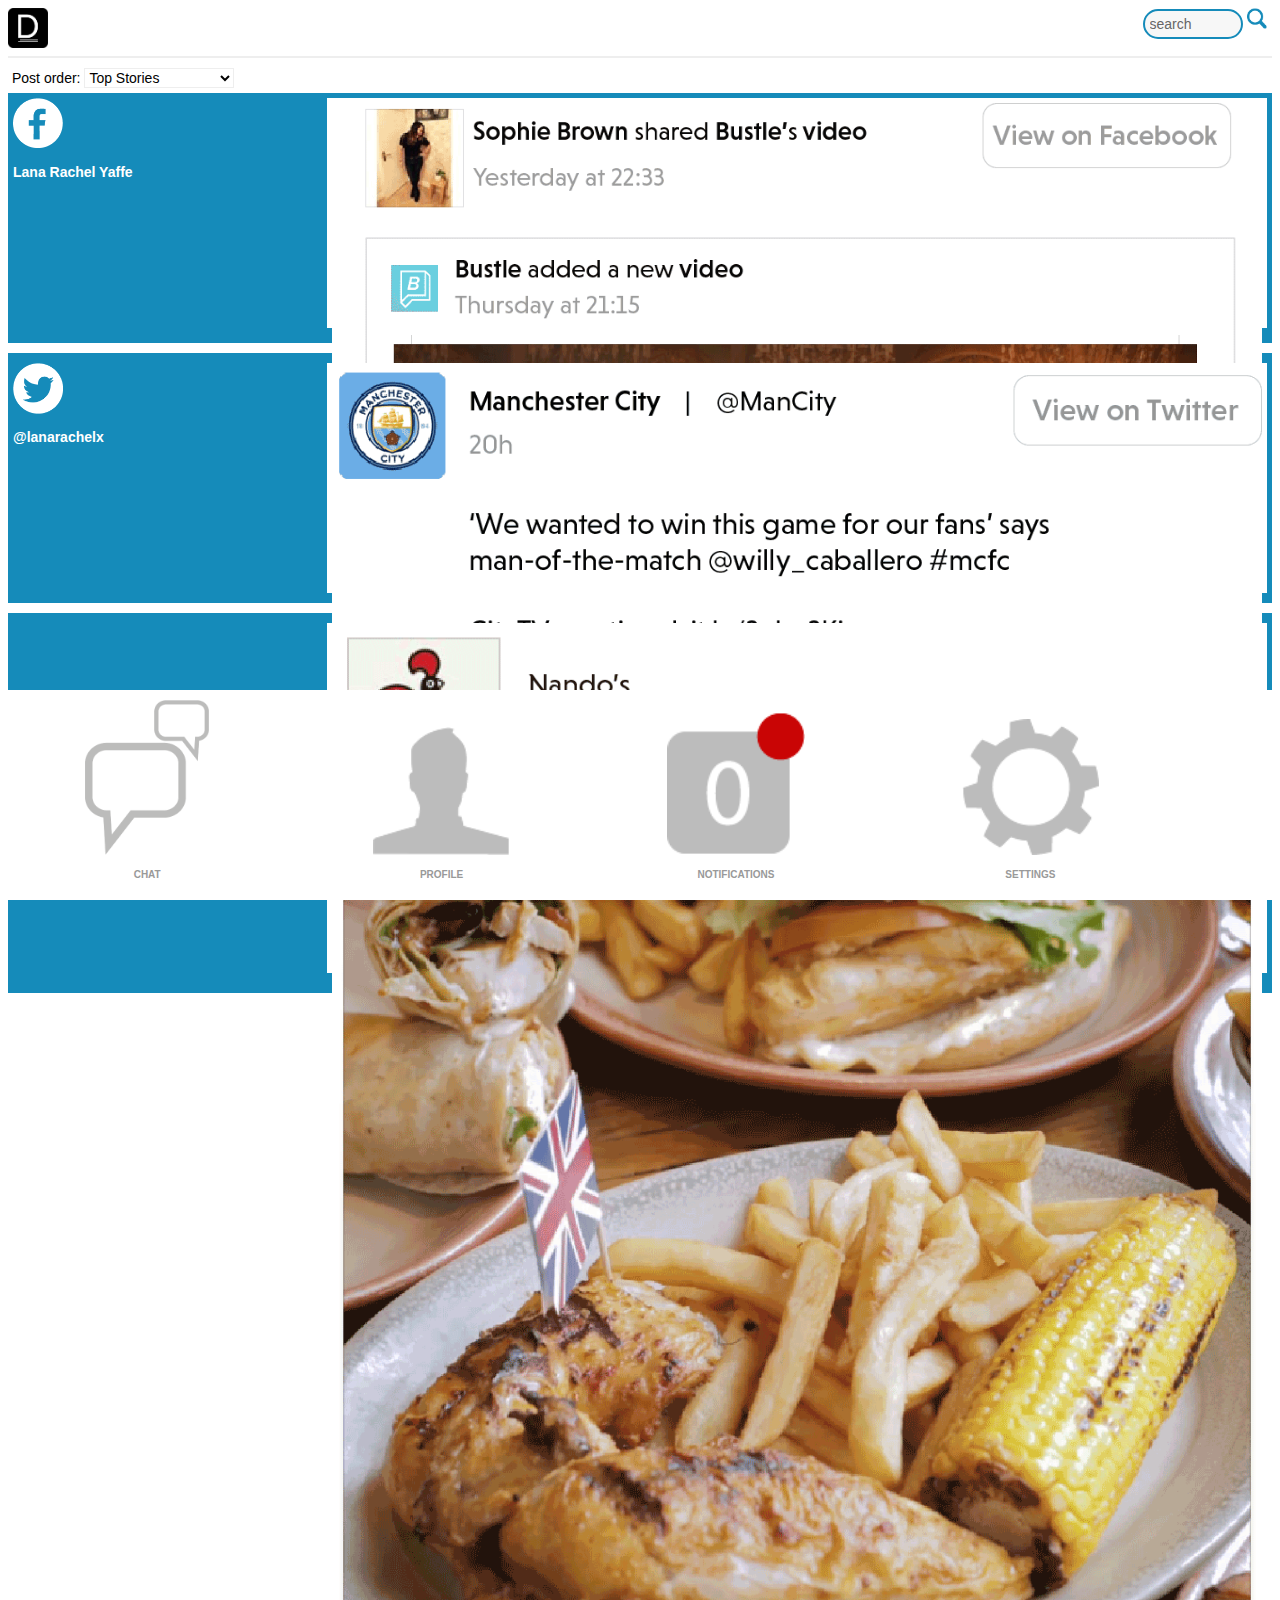
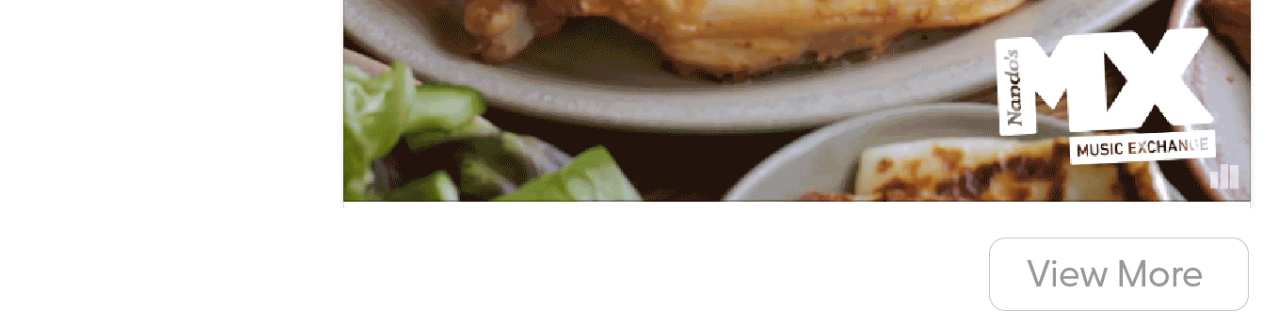
<file: conscientious.html>
<!DOCTYPE html>
<html>
    <head>
        <meta charset="utf-8">
        <meta http-equiv="X-UA-Compatible" content="IE=edge,chrome=1">
        <meta name="viewport" content="initial-scale=1, maximum-scale=1, user-scalable=no, width=device-width">
        <title>FYP - CONSCIENTIOUSNESS UI</title>
        <link rel="stylesheet" href="style.css">
        <script type="text/javascript">
        window.onload = function(){ 
            //Get submit button
            var submitbutton = document.getElementById("tfq");
            //Add listener to submit button
            if(submitbutton.addEventListener){
                submitbutton.addEventListener("click", function() {
                    if (submitbutton.value == 'search'){
                        submitbutton.value = '';
                    }
                });
            }
        }
        </script>
    </head>
    <body>
        
        <header>
            <div id="search-header">
                <a href="conscientious.html"><img src="img/logo.png" alt="Destination Logo" width="40px"/></a>
                <form id="search-bar" method="get" action="#">
                    <input type="text" class="search-input" size="25" maxlength="120" value="search">
                    <input type="image" name="submit" src="img/search.png" class="search-btn">
                </form>
            </div>
        </header>
        
        <div id="posts-order">
            Post order:
            <select name="post-order" class="order">
                <option value="top-stories">Top Stories</option>
                <option value="most-recent">Most Recent</option>
                <option value="most-liked">Most Liked</option>
            </select>
        </div>
    
        <div class="facebook-post">
            <div class="col-1">
                <img src="img/facebook.png" alt="Facebook icon" width="50px" class="facebook-icon"/>
                <h2>Lana Rachel Yaffe</h2>
            </div>
            <div class="col-9 post">
                <img src="img/fb-post.png" alt="facebook post" width="100%"/>
            </div>
        </div>
        
        <div class="twitter-post">
            <div class="col-1">
                <img src="img/twitter.png" alt="Twitter icon" width="50px" class="twitter-icon"/>
                <h2>@lanarachelx</h2>
            </div>
            <div class="col-9 post">
                <img src="img/twitter-post.png" alt="twitter post" width="100%"/>
            </div>
        </div>
        
        <div class="ad-post">
            <div class="col-1">
            </div>
            <div class="col-9 ad post">
                <img src="img/advert.png" alt="advert" width="100%"/>
            </div>
        </div>
        
        <footer id="menu-nav" class="row">
            <div class="col-4">
                <a href="#"><img src="img/chat.png" alt="chat icon" width="45%"/></a>
                <p>CHAT</p>
            </div>
            <div class="col-4">
                <a href="fb-profile.html"><img src="img/profile.png" alt="profile icon" width="50%"/></a>
                <p>PROFILE</p>
            </div>
            <div class="col-4">
                <a href="notifications.html"><img src="img/notification.png" alt="notifications icon" width="50%"/></a>
                <p>NOTIFICATIONS</p>
            </div>
            <div class="col-4">
                <a href="settings.html"><img src="img/settings.png" alt="settings icon" width="50%"/></a>
                <p>SETTINGS
            </div>
        </footer>
        
    </body>
</html>
</file>
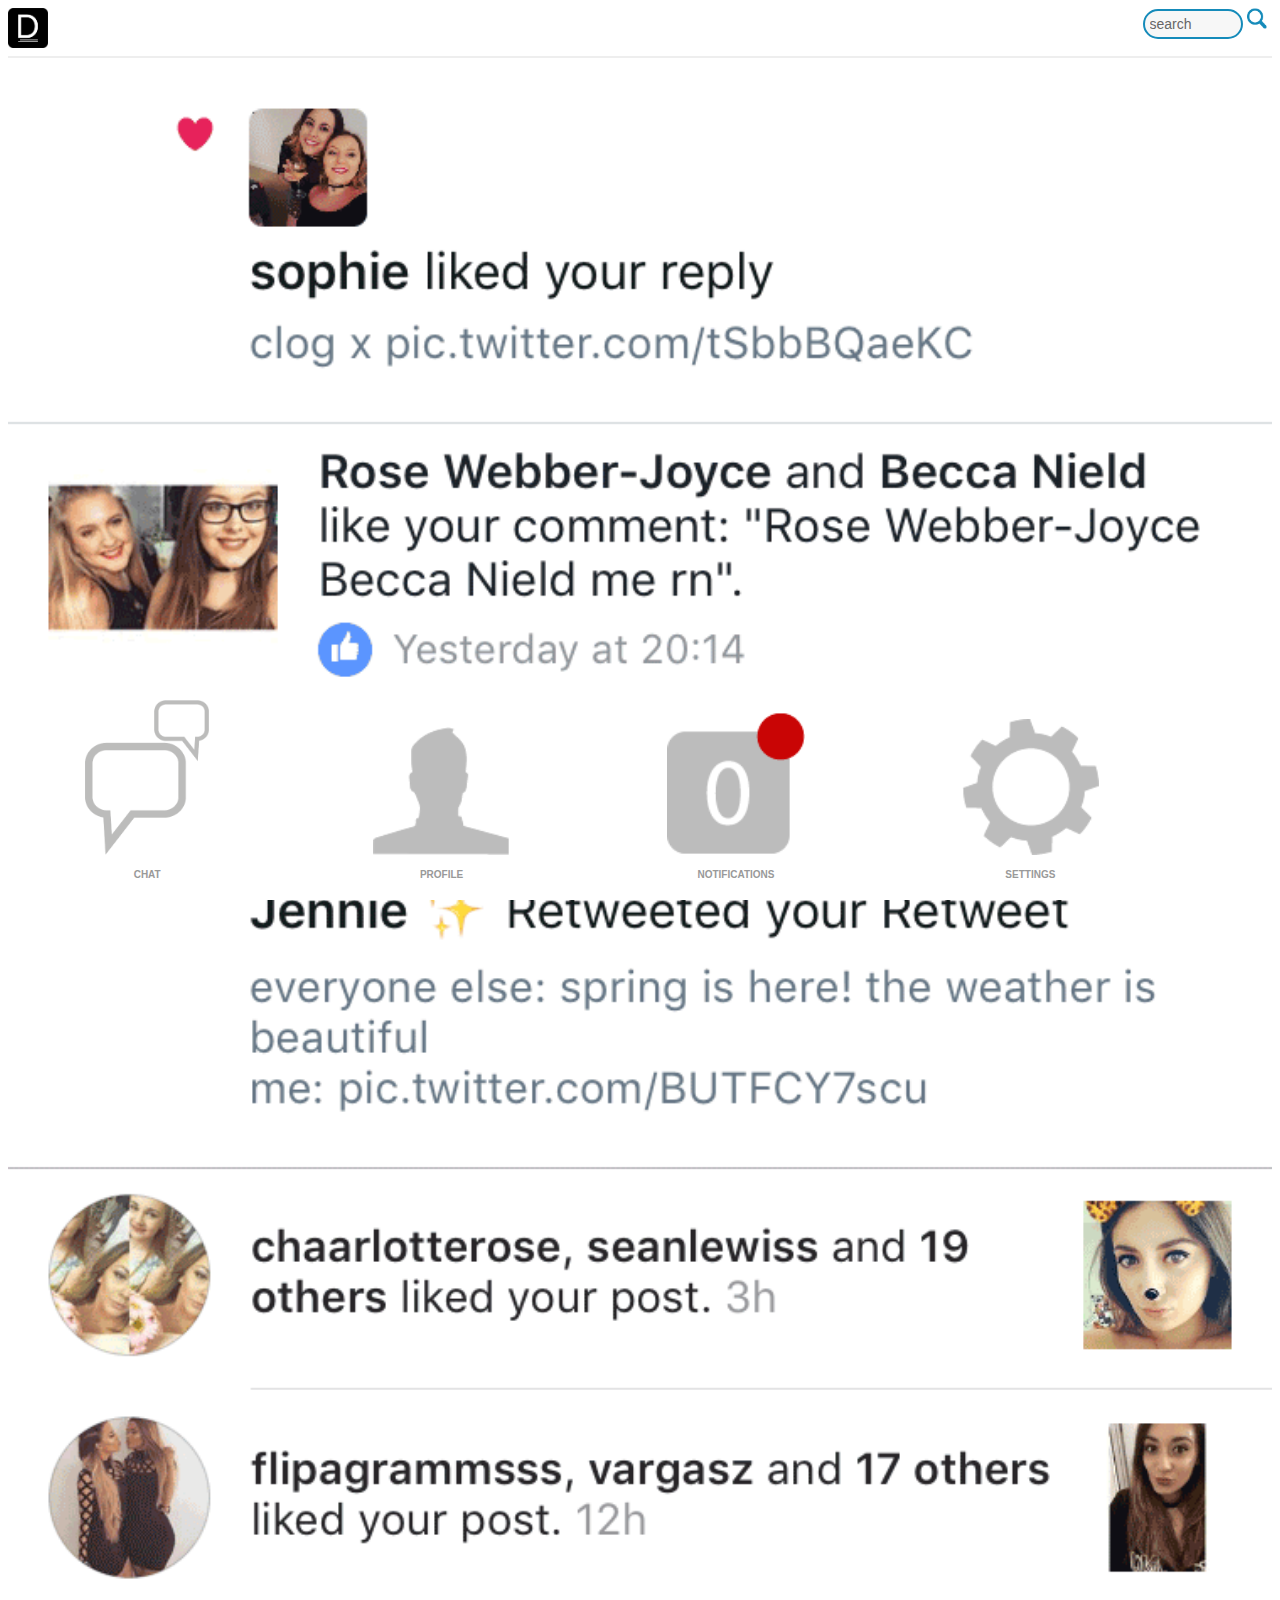
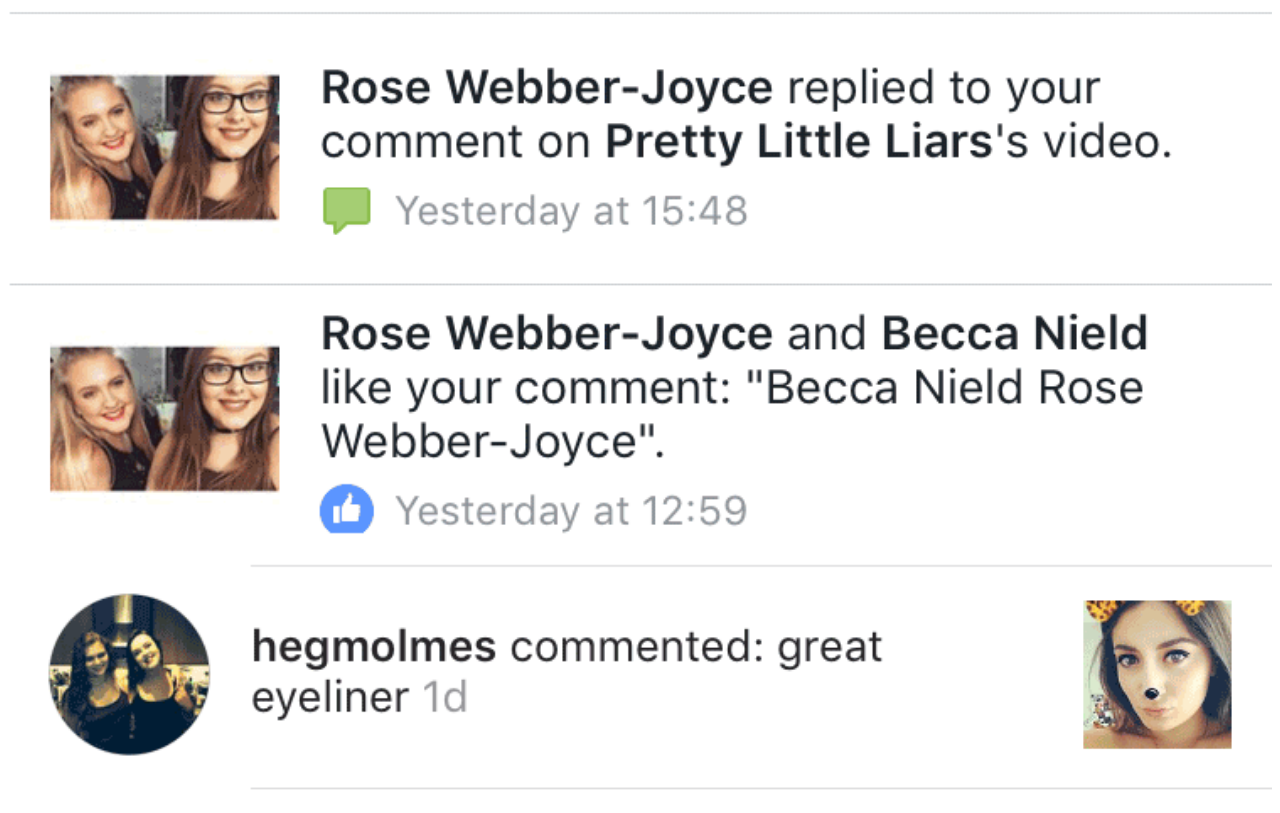
<file: notifications.html>
<!DOCTYPE html>
<html>
    <head>
        <meta charset="utf-8">
        <meta http-equiv="X-UA-Compatible" content="IE=edge,chrome=1">
        <meta name="viewport" content="initial-scale=1, maximum-scale=1, user-scalable=no, width=device-width">
        <title>FYP - CONSCIENTIOUSNESS UI</title>
        <link rel="stylesheet" href="style.css">
        <script type="text/javascript">
        window.onload = function(){ 
            //Get submit button
            var submitbutton = document.getElementById("tfq");
            //Add listener to submit button
            if(submitbutton.addEventListener){
                submitbutton.addEventListener("click", function() {
                    if (submitbutton.value == 'search'){
                        submitbutton.value = '';
                    }
                });
            }
        }
        </script>
    </head>
    <body>
        
        <header>
            <div id="search-header">
                <a href="conscientious.html"><img src="img/logo.png" alt="Destination Logo" width="40px"/></a>
                <form id="search-bar" method="get" action="#">
                    <input type="text" class="search-input" size="25" maxlength="120" value="search">
                    <input type="image" name="submit" src="img/search.png" class="search-btn">
                </form>
            </div>
        </header>
        <div class="notifications">
                <img src="img/notifications.png" alt="Notifications" width="100%" class="notifications"/>
        </div>
        
        <footer id="menu-nav" class="row">
            <div class="col-4">
                <a href="#"><img src="img/chat.png" alt="chat icon" width="45%"/></a>
                <p>CHAT</p>
            </div>
            <div class="col-4">
                <a href="fb-profile.html"><img src="img/profile.png" alt="profile icon" width="50%"/></a>
                <p>PROFILE</p>
            </div>
            <div class="col-4">
                <a href="notifications.html"><img src="img/notification.png" alt="notifications icon" width="50%"/></a>
                <p>NOTIFICATIONS</p>
            </div>
            <div class="col-4">
                <a href="settings.html"><img src="img/settings.png" alt="settings icon" width="50%"/></a>
                <p>SETTINGS
            </div>
        </footer>
        
    </body>
</html>
</file>
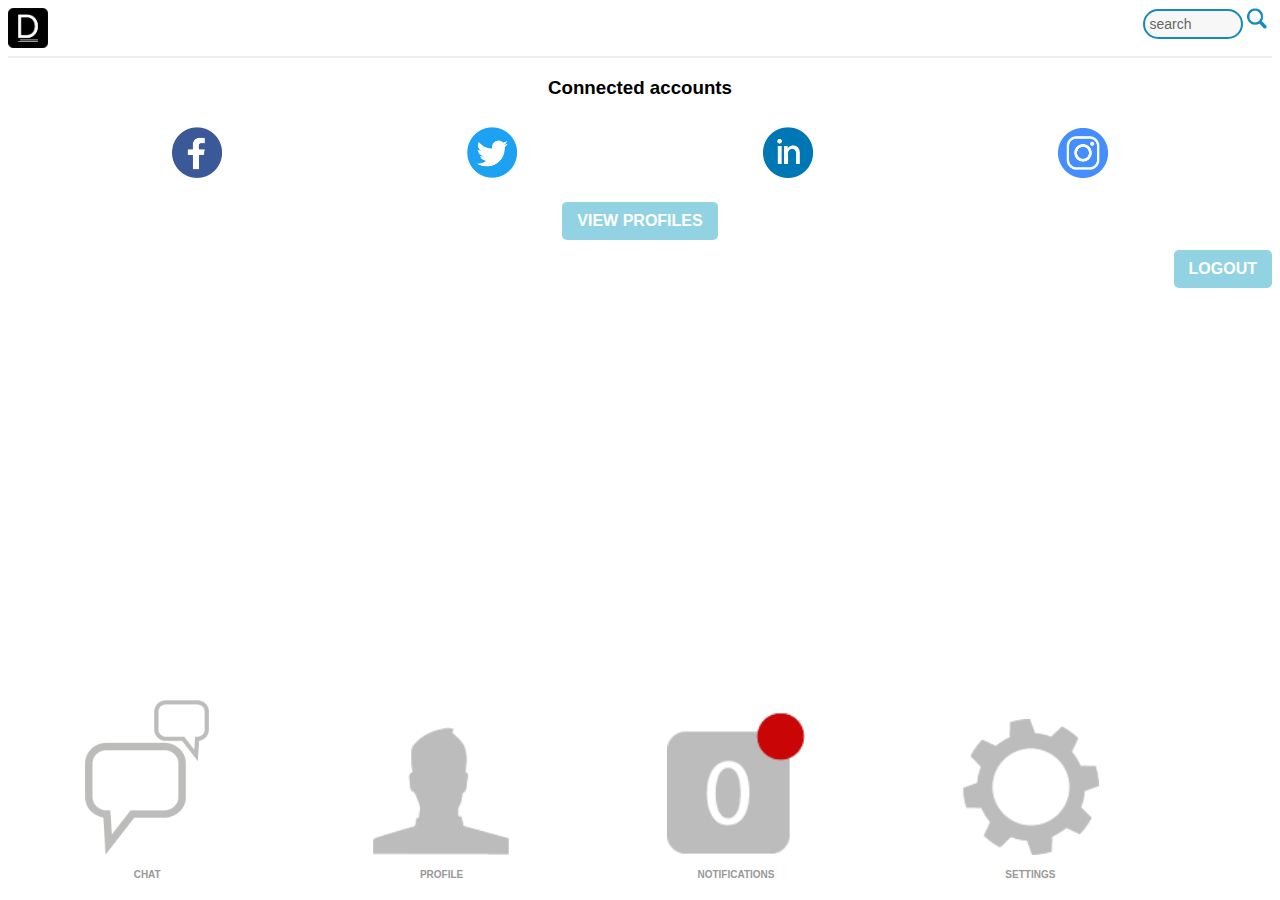
<file: settings.html>
<!DOCTYPE html>
<html>
    <head>
        <meta charset="utf-8">
        <meta http-equiv="X-UA-Compatible" content="IE=edge,chrome=1">
        <meta name="viewport" content="initial-scale=1, maximum-scale=1, user-scalable=no, width=device-width">
        <title>FYP - CONSCIENTIOUSNESS UI</title>
        <link rel="stylesheet" href="style.css">
        <script type="text/javascript">
        window.onload = function(){ 
            //Get submit button
            var submitbutton = document.getElementById("tfq");
            //Add listener to submit button
            if(submitbutton.addEventListener){
                submitbutton.addEventListener("click", function() {
                    if (submitbutton.value == 'search'){
                        submitbutton.value = '';
                    }
                });
            }
        }
        </script>
    </head>
    <body>
        
        <header>
            <div id="search-header">
                <a href="conscientious.html"><img src="img/logo.png" alt="Destination Logo" width="40px"/></a>
                <form id="search-bar" method="get" action="#">
                    <input type="text" class="search-input" size="25" maxlength="120" value="search">
                    <input type="image" name="submit" src="img/search.png" class="search-btn">
                </form>
            </div>
        </header>
        
        <div class="settings">
                <div id="social">
                    <h3>Connected accounts</h3>
                    <div class="col-4">
                    <a href="fb-profile.html"><img src="img/fb.png" alt="Facebook icon" width="50px" class="facebook-icon"/></a>
                    </div>
                    <div class="col-4">
                        <a href="twitter-profile.html"><img src="img/twit.png" alt="Twitter icon" width="50px" class="twitter-icon"/></a>
                    </div>
                    <div class="col-4">
                        <a href="linkedin-profile.html"><img src="img/linkedin.png" alt="LinkedIn icon" width="50px" class="linkedin-icon"/></a>
                    </div>
                    <div class="col-4">
                        <a href="instagram-profile.html"><img src="img/instagram.png" alt="Instagram icon" width="50px" class="instagram-icon"/></a>
                    </div>
                    <a href="fb-profile.html"><button type="button" id="view-profile">VIEW PROFILES</button></a>                
                </div>
                
                <div id="logout">
                    <a href="#"><button type="button" id="logout-btn">LOGOUT</button></a>
                </div>
            </div>
        
        <footer id="menu-nav" class="row">
            <div class="col-4">
                <a href="#"><img src="img/chat.png" alt="chat icon" width="45%"/></a>
                <p>CHAT</p>
            </div>
            <div class="col-4">
                <a href="fb-profile.html"><img src="img/profile.png" alt="profile icon" width="50%"/></a>
                <p>PROFILE</p>
            </div>
            <div class="col-4">
                <a href="notifications.html"><img src="img/notification.png" alt="notifications icon" width="50%"/></a>
                <p>NOTIFICATIONS</p>
            </div>
            <div class="col-4">
                <a href="settings.html"><img src="img/settings.png" alt="settings icon" width="50%"/></a>
                <p>SETTINGS
            </div>
        </footer>
        
    </body>
</html>
</file>
<file: style.css>
* {
    font-family: 'Niveau Grotesk Medium', 'Myriad Pro', sans-serif;
    box-sizing: border-box;
}

header {
    height: 50px;
    border-bottom: 2px solid #eee;
    background: #fff;
}

#main-content {
    padding: 10px;
    background: #f7f7f7;
    width: 100%;
    text-align: center;
}

.logo {
    width: 40px;
}

/*SEARCH BAR*/

#search-bar {
    float: right;
    padding: 0px 5px;
}

.search-input {
    margin: 0;
    width: 100px;
    padding: 5px;
    font-family: 'Niveau Grotesk Medium', 'Myriad Pro', sans-serif;
    font-size: 14px;
    color:#666;
    background: #f7f7f7;
    border:2px solid #158bba; 
    border-radius: 30px;
}

.search-btn {
    width: 20px;
    margin: 0;
    font-family: 'Niveau Grotesk Medium', 'Myriad Pro', sans-serif;
    cursor: pointer;
}
/* NAV MENU */

.col-4 {
    width: 23%;
    display: inline-block;
    padding: 10px;
    text-align: center;
}

#menu-nav {
    background: #fff;
    width: 100%;
    position:fixed;
    left:0px;
    bottom:0px;
}

.row {
    content: "";
    clear: both;
    display: table;
}


.profiles {
    width: 100%;
    padding: 10px;
    text-align: center;
    background: #eee;
}

p {
    font-size: 10px;
    font-weight: 600;
    color: #999;
}

/* FACEBOOK */

.col-1 {
    width: 22%;
    display: inline-block;
    text-align: left;
}

.col-9 {
    width: 75%;
    display: inline-block;
    text-align: left;
    float: right;
}

.facebook-post {
    background: #158bba;
    width: 100%;
    padding: 5px;
    height: 250px;
    margin: 5px 0px;
}

.facebook-icon {
    width: 50px;
}

h2 {
    color: white;
    font-size: 14px;
}

.post {
    background: white;
    height: 230px;
    padding: 5px;
}

/* TWITTER */

.twitter-post {
    background: #158bba;
    width: 100%;
    padding: 10px 5px;
    height: 250px;
    margin: 10px 0px;
}

.twitter-icon {
    width: 50px;
}

/* ADVERTS */

.ad-post {
    background: #158bba;
    width: 100%;
    padding: 10px 5px;
    height: 380px;
    margin: 10px 0px;
}

.ad.post {
    height: 350px;
}

/* DROPDOWN MENU */

#posts-order {
    height: 30px;
    width: 300px;
    font-size: 14px;
    padding: 10px 4px;
}

.order {
    font-size: 14px;
    border: 1px solid #eee;
    background: none;
    width: 150px;
}

/* SOCIAL CONNECT */

/* CONNECT BUTTONS */

#facebook_connect, #twitter_connect, #linkedin_connect, #instagram_connect {
    padding: 10px;
}

#social-connect {
    margin: 20px 0px;
}

/* FACEBOOK */

button.zocial.facebook {
    background: #3b5998;
    background-image: url(img/facebook.png);
    background-size: 30px;
    background-position: 3% 40%;
    background-repeat: no-repeat;
    width: 250px;
    height: 50px;
    border: none;
    border-radius: 5px;
    padding: 10px 15px;
    color: white;
    font-size: 16px;
}

/* TWITTER */

button.zocial.twitter { 
    background: #1da1f2;
    background-image: url(img/twitter.png);
    background-size: 30px;
    background-position: 3% 40%;
    background-repeat: no-repeat;
    width: 250px;
    height: 50px;
    border: none;
    border-radius: 5px;
    padding: 10px 15px;
    color: white;
    font-size: 16px;
}

/* LINKEDIN */

button.zocial.linkedin {
    background: #0077b5;
    background-image: url(img/linked.png);
    background-size: 30px;
    background-position: 3% 40%;
    background-repeat: no-repeat;
    width: 250px;
    height: 50px;
    border: none;
    border-radius: 5px;
    padding: 10px 15px;
    color: white;
    font-size: 16px;
}

/* INSTAGRAM */

button.zocial.instagram {
    background: #458eff;
    background-image: url(img/insta.png);
    background-size: 30px;
    background-position: 3% 40%;
    background-repeat: no-repeat;
    width: 250px;
    height: 50px;
    border: none;
    border-radius: 5px;
    padding: 10px 15px;
    color: white;
    font-size: 16px;
}
/* END OF SOCIAL CONNECT */

/* BTN */

button {
    padding: 10px 15px;
    border: none;
    font-weight: 600;
    font-size: 16px;
    border-radius: 5px;
    background: #91d3e2;
    color: white;
}

/* SETTINGS */

#social {
    text-align: center;
}

#view-profile {
    margin: 10px 0px;
}

#logout {
    float: right;
}
</file>
